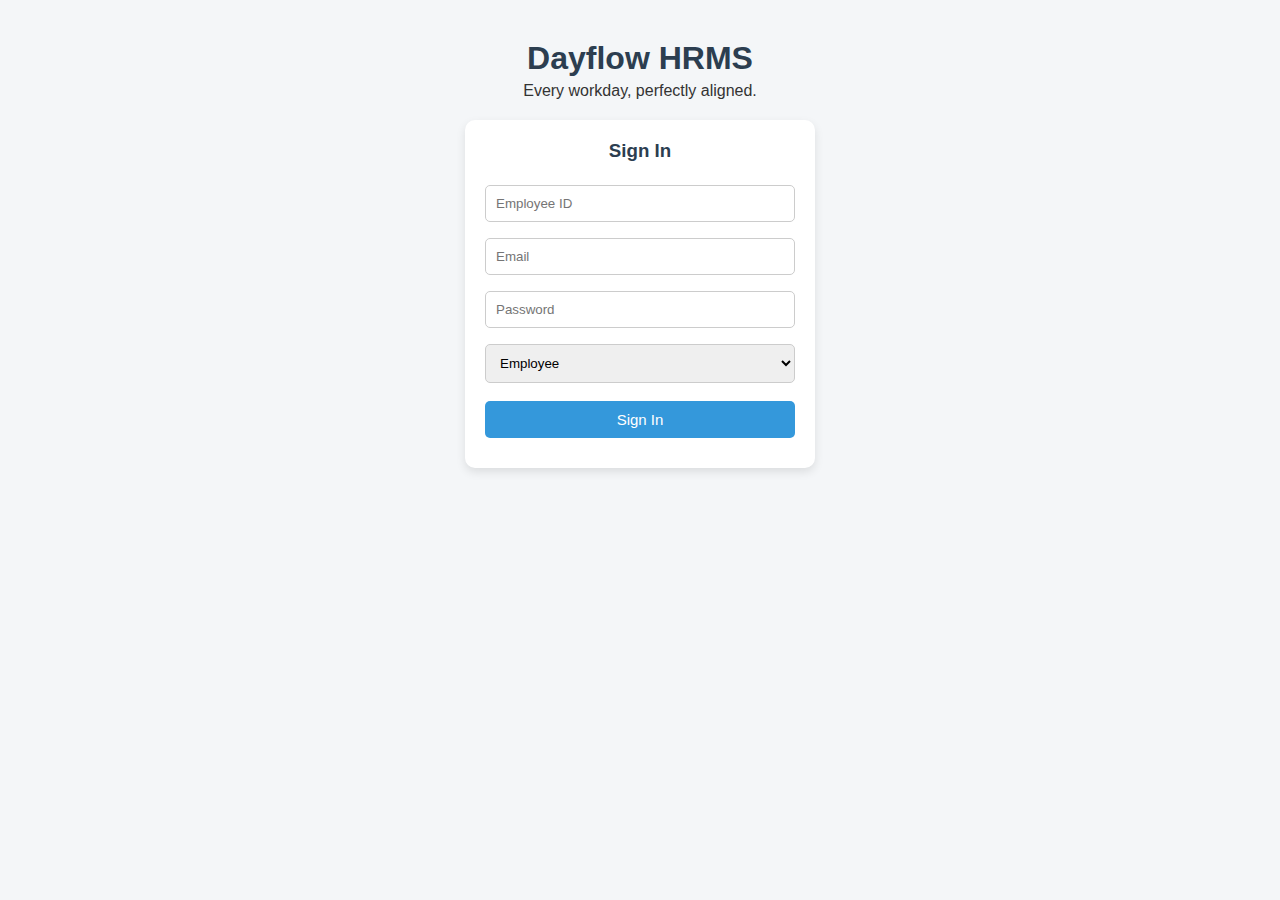
<file: index.html>
<!DOCTYPE html>
<html>
<head>
  <title>Dayflow HRMS - Login</title>
  <link rel="stylesheet" href="styale.css">
</head>
<body>

<h1>Dayflow HRMS</h1>
<p>Every workday, perfectly aligned.</p>

<div class="card">
  <h3>Sign In</h3>

  <input id="empId" placeholder="Employee ID">
  <input id="email" placeholder="Email">
  <input id="password" type="password" placeholder="Password">

  <select id="role">
    <option value="employee">Employee</option>
    <option value="admin">Admin / HR</option>
  </select>

  <button onclick="login()">Sign In</button>
  <p id="error"></p>
</div>

<script src="script.js"></script>
</body>
</html>
</file>
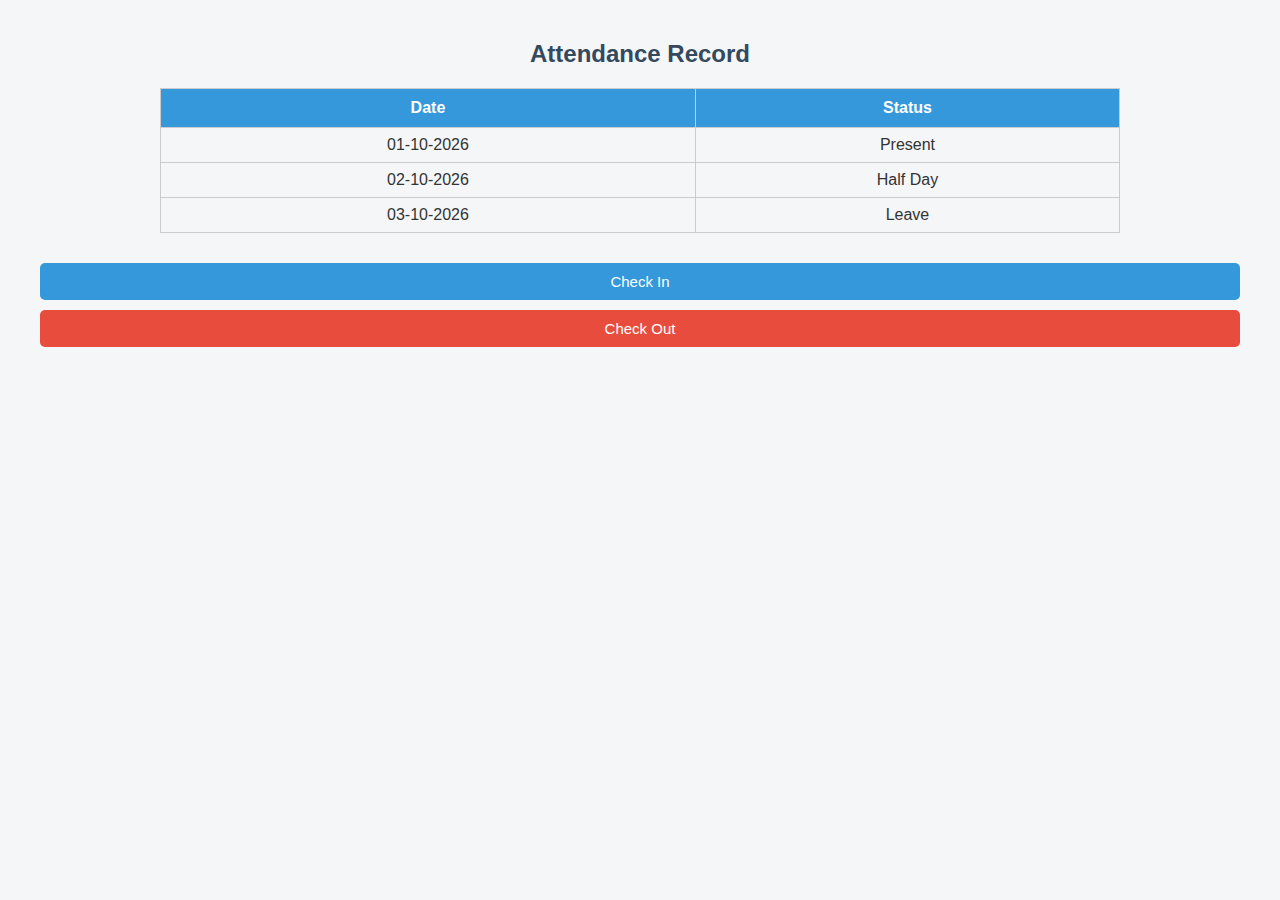
<file: attendance.html>
<!DOCTYPE html>
<html>
<head>
  <title>Attendance</title>
  <link rel="stylesheet" href="styale.css">
</head>
<body>

<h2>Attendance Record</h2>

<table>
<tr><th>Date</th><th>Status</th></tr>
<tr><td>01-10-2026</td><td>Present</td></tr>
<tr><td>02-10-2026</td><td>Half Day</td></tr>
<tr><td>03-10-2026</td><td>Leave</td></tr>
</table>

<button>Check In</button>
<button>Check Out</button>

</body>
</html>
</file>
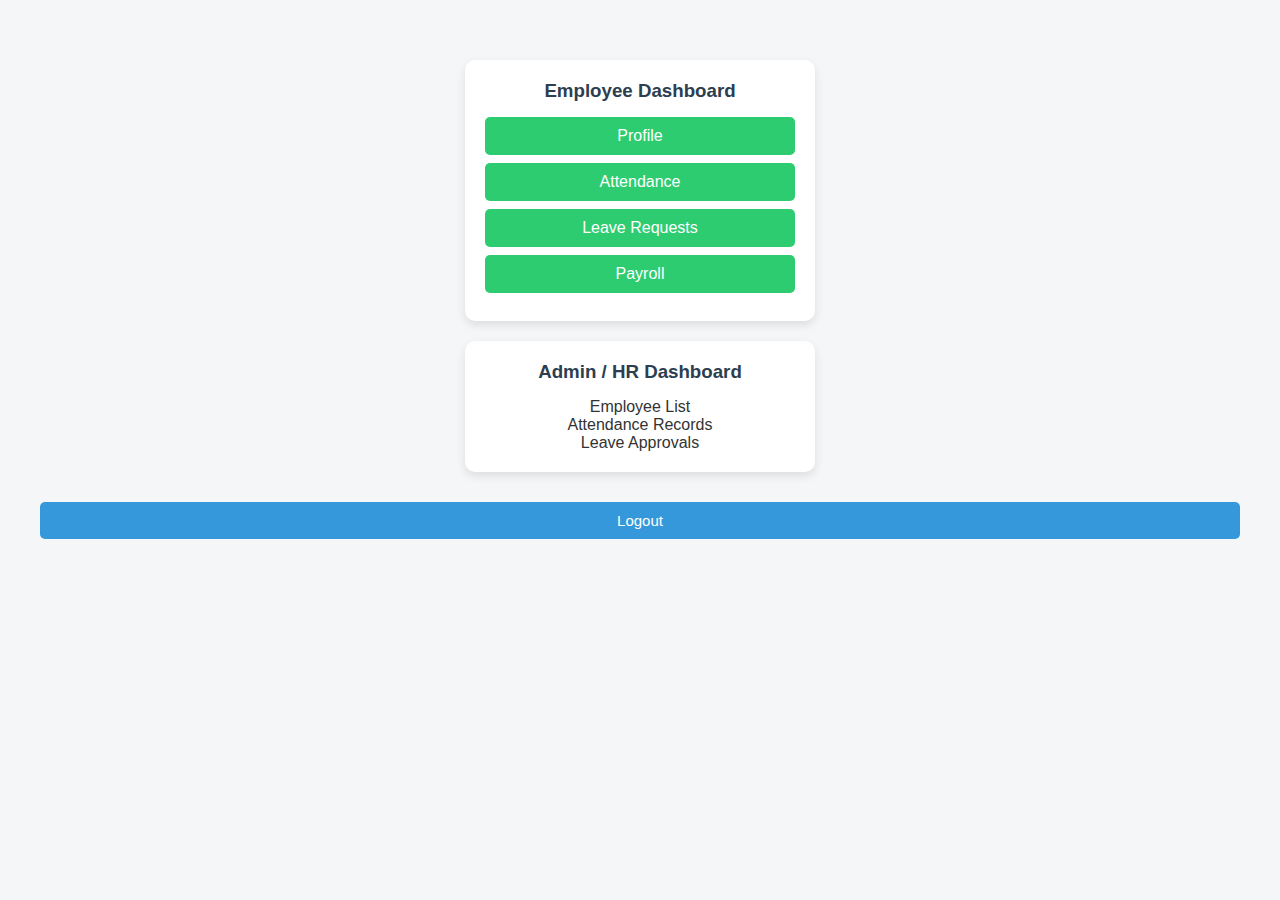
<file: dashboard.html>
<!DOCTYPE html>
<html>
<head>
  <title>Dashboard</title>
  <link rel="stylesheet" href="styale.css">
</head>
<body>

<h2 id="welcome"></h2>

<div id="employeeDashboard" class="card">
  <h3>Employee Dashboard</h3>
  <a href="profile.html">Profile</a>
  <a href="attendance.html">Attendance</a>
  <a href="leave.html">Leave Requests</a>
  <a href="payroll.html">Payroll</a>
</div>

<div id="adminDashboard" class="card">
  <h3>Admin / HR Dashboard</h3>
  <p>Employee List</p>
  <p>Attendance Records</p>
  <p>Leave Approvals</p>
</div>

<button onclick="logout()">Logout</button>

<script src="script.js"></script>
</body>
</html>
</file>
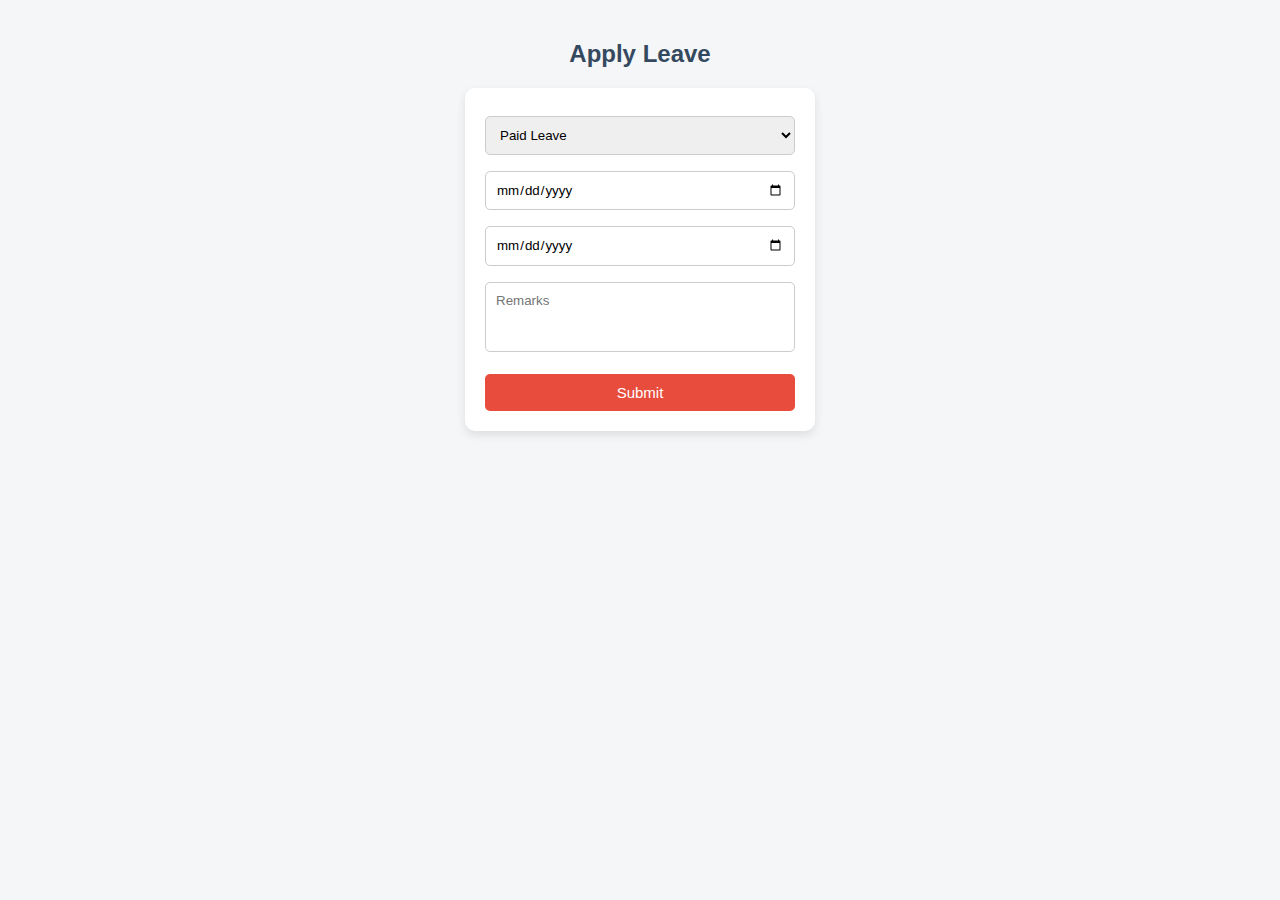
<file: leave.html>
<!DOCTYPE html>
<html>
<head>
  <title>Leave</title>
  <link rel="stylesheet" href="styale.css">
</head>
<body>

<h2>Apply Leave</h2>

<div class="card">
  <select>
    <option>Paid Leave</option>
    <option>Sick Leave</option>
    <option>Unpaid Leave</option>
  </select>

  <input type="date">
  <input type="date">

  <textarea placeholder="Remarks"></textarea>

  <button onclick="alert('Leave Request Submitted')">Submit</button>
</div>

</body>
</html>
</file>
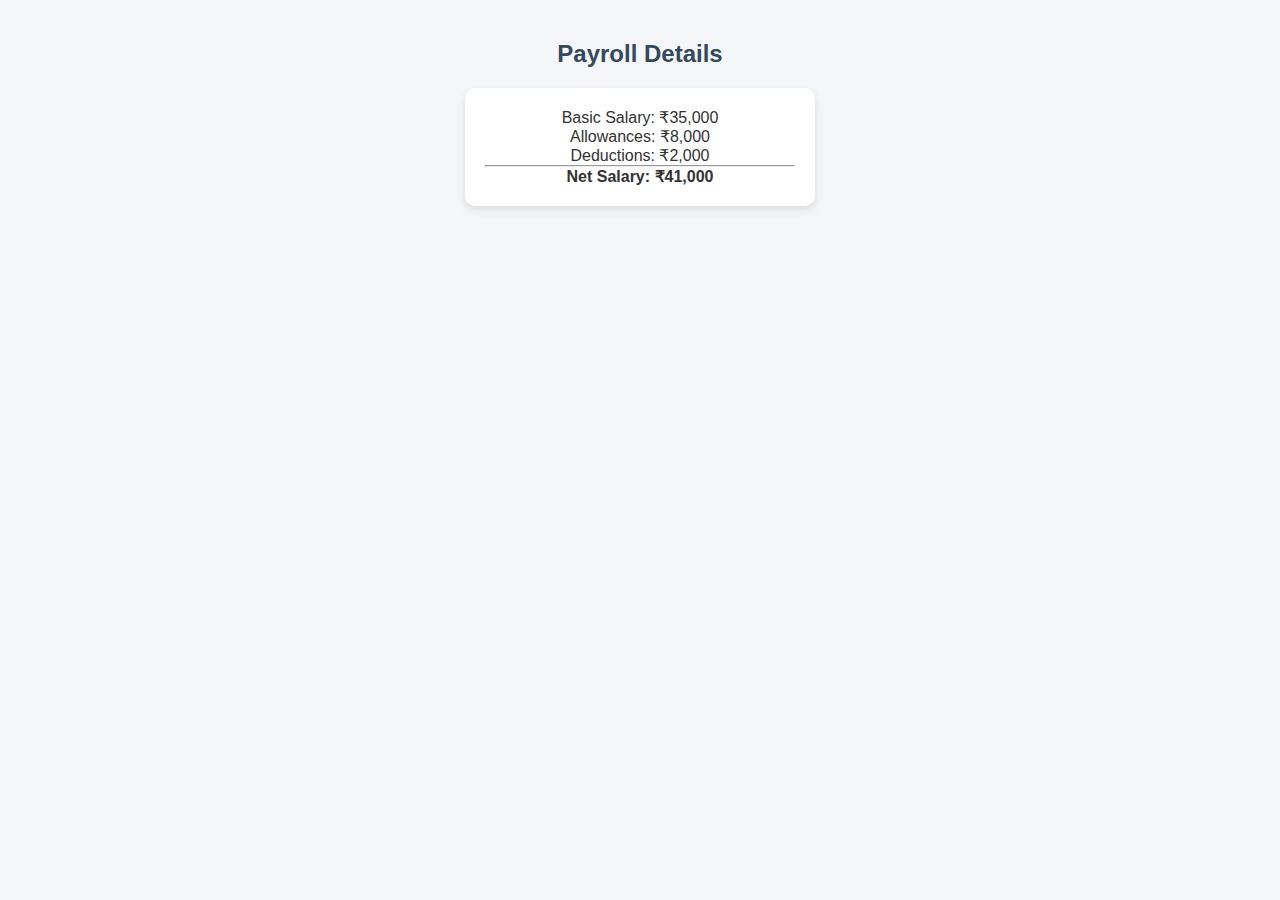
<file: payroll.html>
<!DOCTYPE html>
<html>
<head>
  <title>Payroll</title>
  <link rel="stylesheet" href="styale.css">
</head>
<body>

<h2>Payroll Details</h2>

<div class="card">
  <p>Basic Salary: ₹35,000</p>
  <p>Allowances: ₹8,000</p>
  <p>Deductions: ₹2,000</p>
  <hr>
  <p><b>Net Salary: ₹41,000</b></p>
</div>

</body>
</html>
</file>
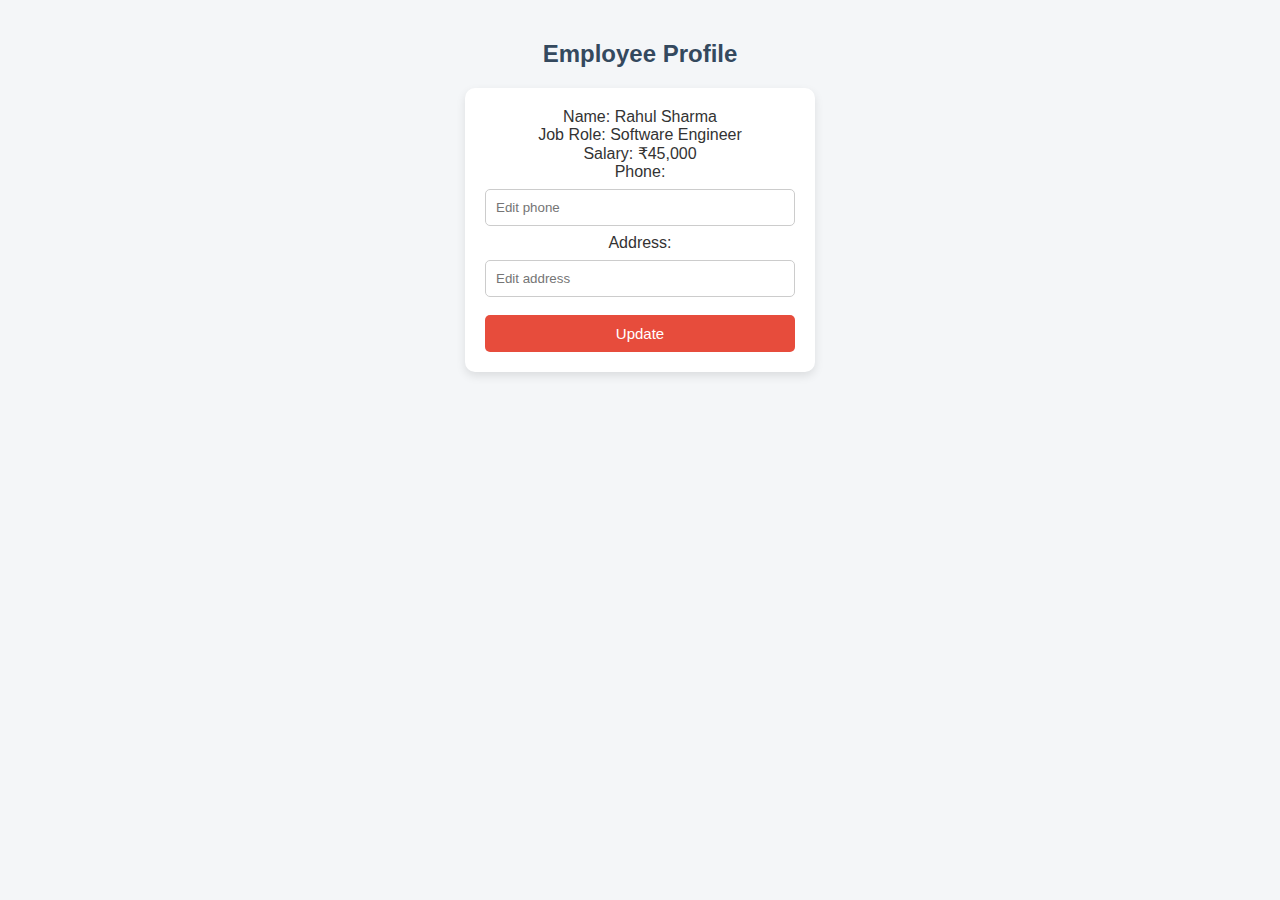
<file: profile.html>
<!DOCTYPE html>
<html>
<head>
  <title>Profile</title>
  <link rel="stylesheet" href="styale.css">
</head>
<body>

<h2>Employee Profile</h2>

<div class="card">
  <p>Name: Rahul Sharma</p>
  <p>Job Role: Software Engineer</p>
  <p>Salary: ₹45,000</p>

  <label>Phone:</label>
  <input placeholder="Edit phone">

  <label>Address:</label>
  <input placeholder="Edit address">

  <button>Update</button>
</div>

</body>
</html>
</file>
<file: styale.css>
/* =========================
   Dayflow HRMS - Style Sheet
   ========================= */

* {
  margin: 0;
  padding: 0;
  box-sizing: border-box;
  font-family: Arial, Helvetica, sans-serif;
}

body {
  background-color: #f4f6f8;
  color: #333;
  text-align: center;
  padding: 40px;
}

/* Headings */
h1 {
  color: #2c3e50;
  margin-bottom: 5px;
}

h2 {
  color: #34495e;
  margin-bottom: 20px;
}

h3 {
  margin-bottom: 15px;
  color: #2c3e50;
}

/* Cards */
.card {
  background-color: #ffffff;
  width: 350px;
  margin: 20px auto;
  padding: 20px;
  border-radius: 10px;
  box-shadow: 0 4px 10px rgba(0, 0, 0, 0.1);
}

/* Inputs & Select */
input,
select,
textarea {
  width: 100%;
  padding: 10px;
  margin: 8px 0;
  border-radius: 5px;
  border: 1px solid #ccc;
}

textarea {
  resize: none;
  height: 70px;
}

/* Buttons */
button {
  width: 100%;
  padding: 10px;
  background-color: #3498db;
  color: white;
  border: none;
  border-radius: 5px;
  font-size: 15px;
  cursor: pointer;
  margin-top: 10px;
}

button:hover {
  background-color: #2980b9;
}

/* Links (Dashboard buttons) */
a {
  display: block;
  background-color: #2ecc71;
  color: white;
  padding: 10px;
  margin: 8px 0;
  border-radius: 5px;
  text-decoration: none;
}

a:hover {
  background-color: #27ae60;
}

/* Table (Attendance) */
table {
  width: 80%;
  margin: 20px auto;
  border-collapse: collapse;
}

table, th, td {
  border: 1px solid #ccc;
}

th {
  background-color: #3498db;
  color: white;
  padding: 10px;
}

td {
  padding: 8px;
}

/* Error Message */
#error {
  color: red;
  margin-top: 10px;
}

/* Logout Button */
button:last-child {
  background-color: #e74c3c;
}

button:last-child:hover {
  background-color: #c0392b;
}
</file>
